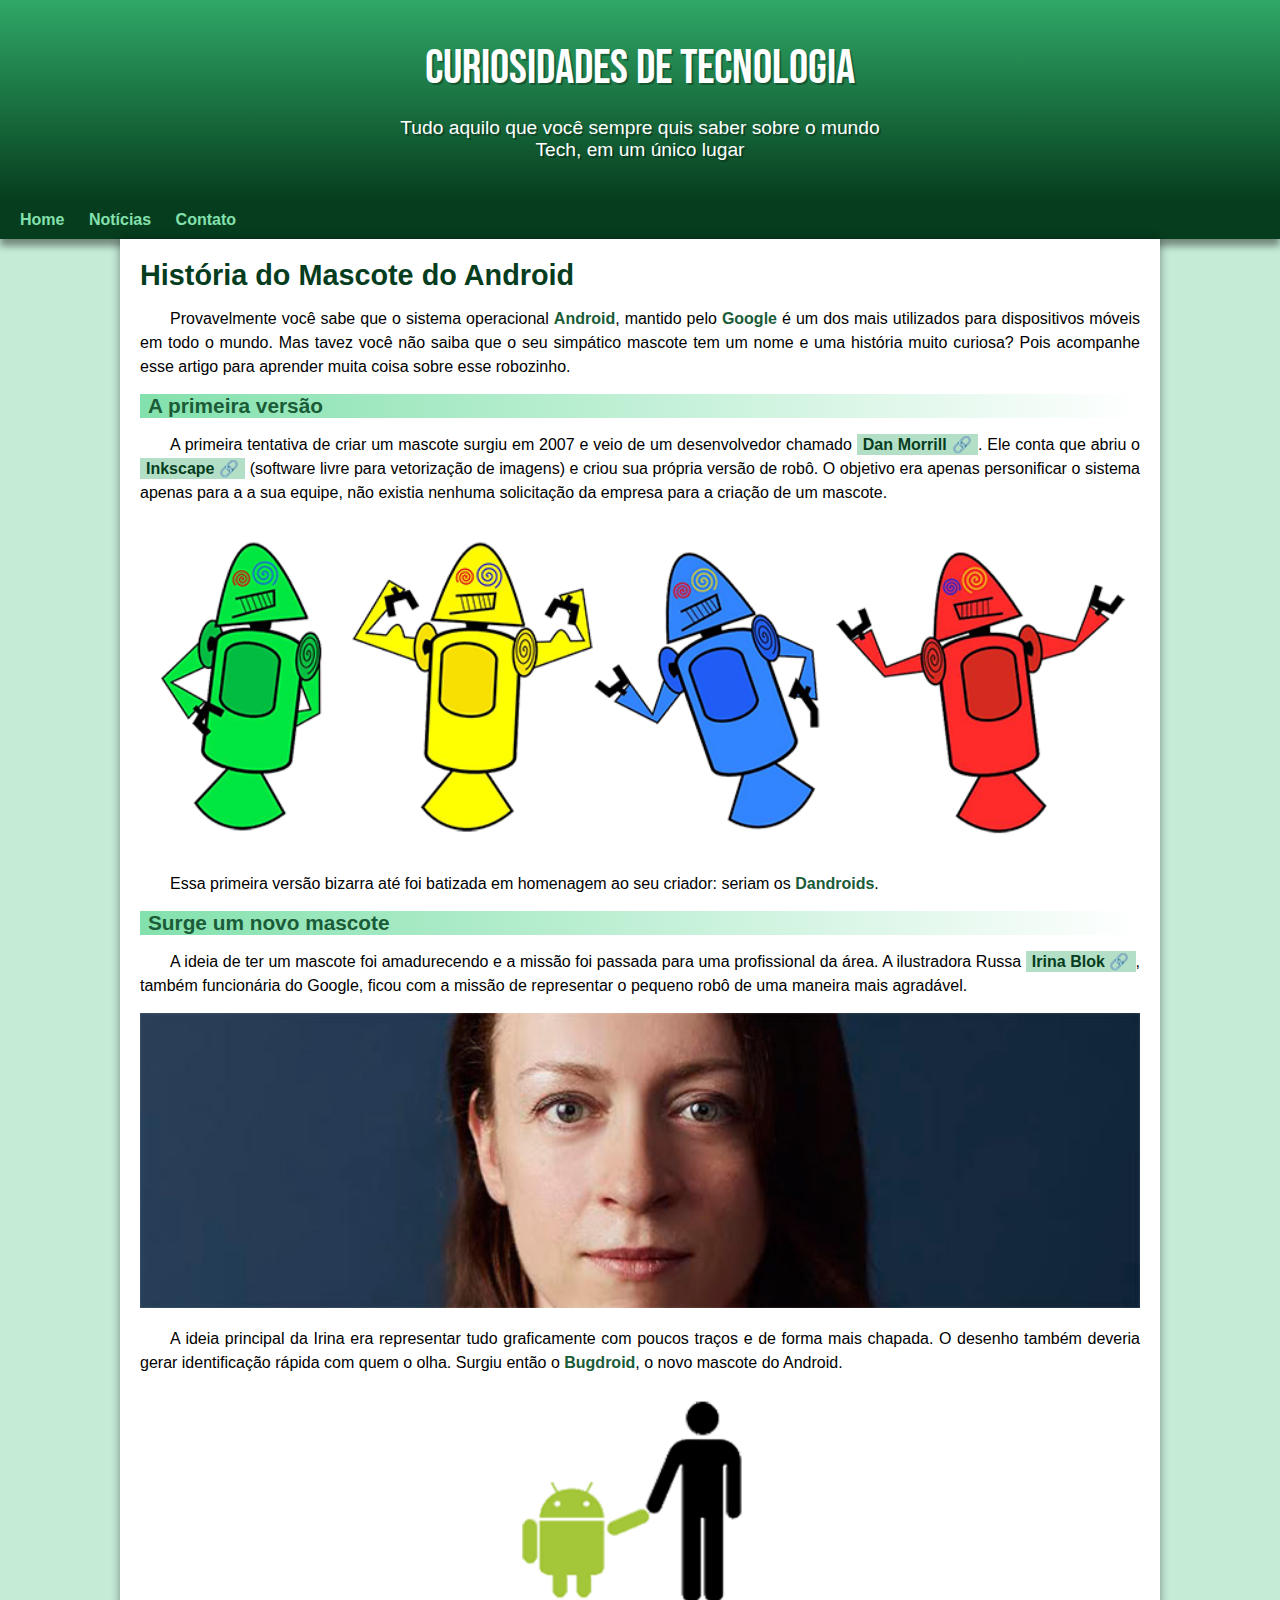
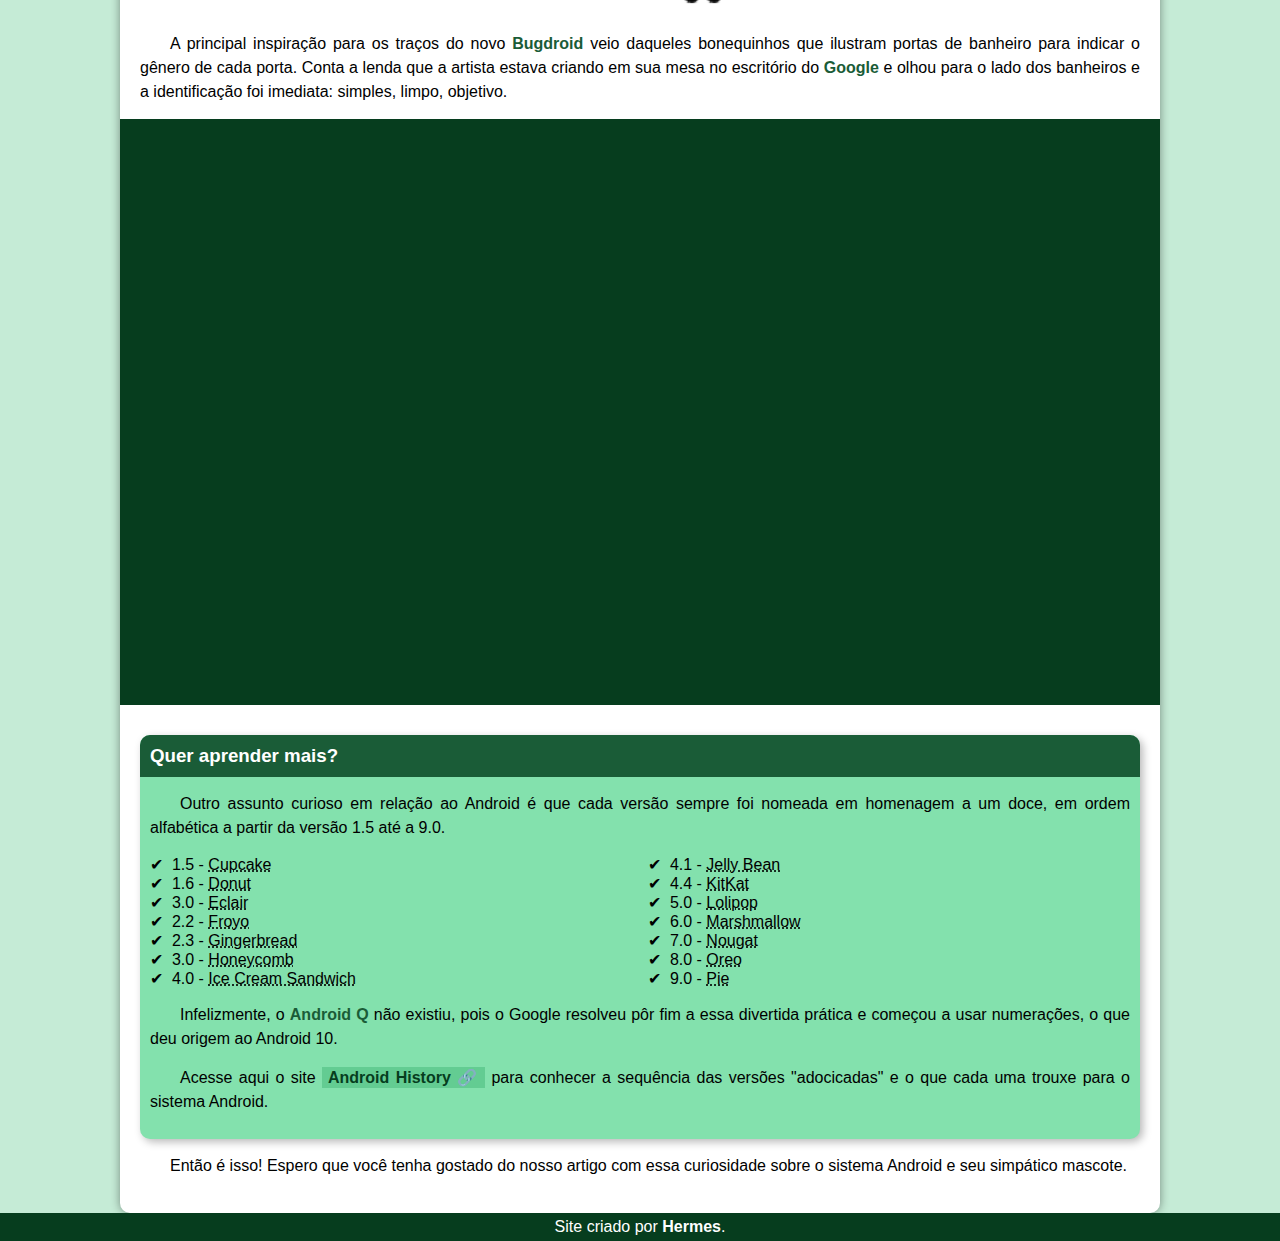
<file: index.html>
<!DOCTYPE html>
<html lang="pt-br">
<head>
    <meta charset="UTF-8">
    <meta name="viewport" content="width=device-width, initial-scale=1.0">
    <link rel="shortcut icon" href="imagens/favicon.ico" type="image/x-icon">
    <title>Como surgio o mascote do Android?</title>
    <link rel="stylesheet" href="style/style.css">
</head>
<body>
    <header>
        <h1>Curiosidades de Tecnologia</h1>
        <p>Tudo aquilo que você sempre quis saber sobre o mundo Tech, em um único lugar
        </p>
    </header>
    <nav>
        <a href="#">Home</a>
        <a href="#">Notícias</a>
        <a href="#">Contato</a>
    </nav>
    <main>
        <article>
            <h1>História do Mascote do Android</h1>

            <p>Provavelmente você sabe que o sistema operacional <strong>Android</strong>, mantido pelo <strong>Google</strong> é um dos mais utilizados para dispositivos móveis em todo o mundo. Mas tavez você não saiba que o seu simpático mascote tem um nome e uma história muito curiosa? Pois acompanhe esse artigo para aprender muita coisa sobre esse robozinho.</p>

            <h2>A primeira versão</h2>

            <p>A primeira tentativa de criar um mascote surgiu em 2007 e veio de um desenvolvedor chamado <a href="https://androidcommunity.com/dan-morrill-shows-us-the-android-mascot-that-almost-was-20130103/" target="_blank" class="externo">Dan Morrill</a>. Ele conta que abriu o <a href="https://inkscape.org/" target="_blank" class="externo">Inkscape</a> (software livre para vetorização de imagens) e criou sua própria versão de robô. O objetivo era apenas personificar o sistema apenas para a a sua equipe, não existia nenhuma solicitação da empresa para a criação de um mascote.</p>

            <picture>
                <source media="(max-width: 670px )" srcset="imagens/dan-droids-pq.png">
                <img src="imagens/dan-droids.png" alt="Primeiro mascote do android"></picture>

            <p>Essa primeira versão bizarra até foi batizada em homenagem ao seu criador: seriam os <strong>Dandroids</strong>.</p>

            <h2>Surge um novo mascote</h2>

            <p>A ideia de ter um mascote foi amadurecendo e a missão foi passada para uma profissional da área. A ilustradora Russa <a href="https://www.irinablok.com/" target="_blank" class="externo">Irina Blok</a>, também funcionária do Google, ficou com a missão de representar o pequeno robô de uma maneira mais agradável.</p>

            <picture>
                <source media="(max-width: 670px)" srcset="imagens/irina-blok-pq.jpg">
                <img src="imagens/irina-blok.jpg" alt="Criadora do Bugdroid"></picture>

            <p>A ideia principal da Irina era representar tudo graficamente com poucos traços e de forma mais chapada. O desenho também deveria gerar identificação rápida com quem o olha. Surgiu então o <strong>Bugdroid</strong>, o novo mascote do Android.</p>

            <img src="imagens/bugdroid.png" alt="Bugdroid" class="pequena">

            <p>A principal inspiração para os traços do novo <strong>Bugdroid</strong> veio daqueles bonequinhos que ilustram portas de banheiro para indicar o gênero de cada porta. Conta a lenda que a artista estava criando em sua mesa no escritório do <strong>Google</strong> e olhou para o lado dos banheiros e a identificação foi imediata: simples, limpo, objetivo.</p>

            <div class="video"><iframe width="560" height="315" src="https://www.youtube.com/embed/l2UDgpLz20M?si=cyWHSozmTpuA7zdM" title="YouTube video player" frameborder="0" allow="accelerometer; autoplay; clipboard-write; encrypted-media; gyroscope; picture-in-picture; web-share" referrerpolicy="strict-origin-when-cross-origin" allowfullscreen></iframe></div>
            
            <aside>
                <h3>Quer aprender mais?</h3>

                <p>Outro assunto curioso em relação ao Android é que cada versão sempre foi nomeada em homenagem a um doce, em ordem alfabética a partir da versão 1.5 até a 9.0.</p>

                <ul>
                    <li>1.5 - <abbr title="Bolo de Copo">Cupcake</abbr></li>
                    <li>1.6 - <abbr title="Rosquinha">Donut</abbr></li>
                    <li>3.0 - <abbr title="Bomba">Eclair</abbr></li>
                    <li>2.2 - <abbr title="Iorgute Congelado">Froyo</abbr></li>
                    <li>2.3 - <abbr title="Biscoito de Gengibre">Gingerbread</abbr></li>
                    <li>3.0 - <abbr title="Favo de Mel">Honeycomb</abbr></li>
                    <li>4.0 - <abbr title="Sanduíche de Sorvete">Ice Cream Sandwich</abbr></li>
                    <li>4.1 - <abbr title="Jujuba">Jelly Bean</abbr></li>
                    <li>4.4 - <abbr title="KitKat">KitKat</abbr></li>
                    <li>5.0 - <abbr title="Pirulito">Lolipop</abbr></li>
                    <li>6.0 - <abbr title="Marshmallow">Marshmallow</abbr></li>
                    <li>7.0 - <abbr title="Torrone">Nougat</abbr></li>
                    <li>8.0 - <abbr title="Oreo">Oreo</abbr></li>
                    <li>9.0 - <abbr title="Torta">Pie</abbr></li>
                </ul>

                <p>Infelizmente, o <strong>Android Q</strong> não existiu, pois o Google resolveu pôr fim a essa divertida prática e começou a usar numerações, o que deu origem ao Android 10.</p>
                
                <p>Acesse aqui o site <a href="https://www.hostmidia.com.br/blog/o-que-e-android/" class="externo">Android History</a> para conhecer a sequência das versões "adocicadas" e o que cada uma trouxe para o sistema Android.</p>
            </aside>

            <p>Então é isso! Espero que você tenha gostado do nosso artigo com essa curiosidade sobre o sistema Android e seu simpático mascote.</p>
        </article>
    </main>
    <footer>
        <p>Site criado por <a href="https://github.com/JorgeHermes">Hermes</a>.</p>
    </footer>
</body>
</html>
</file>
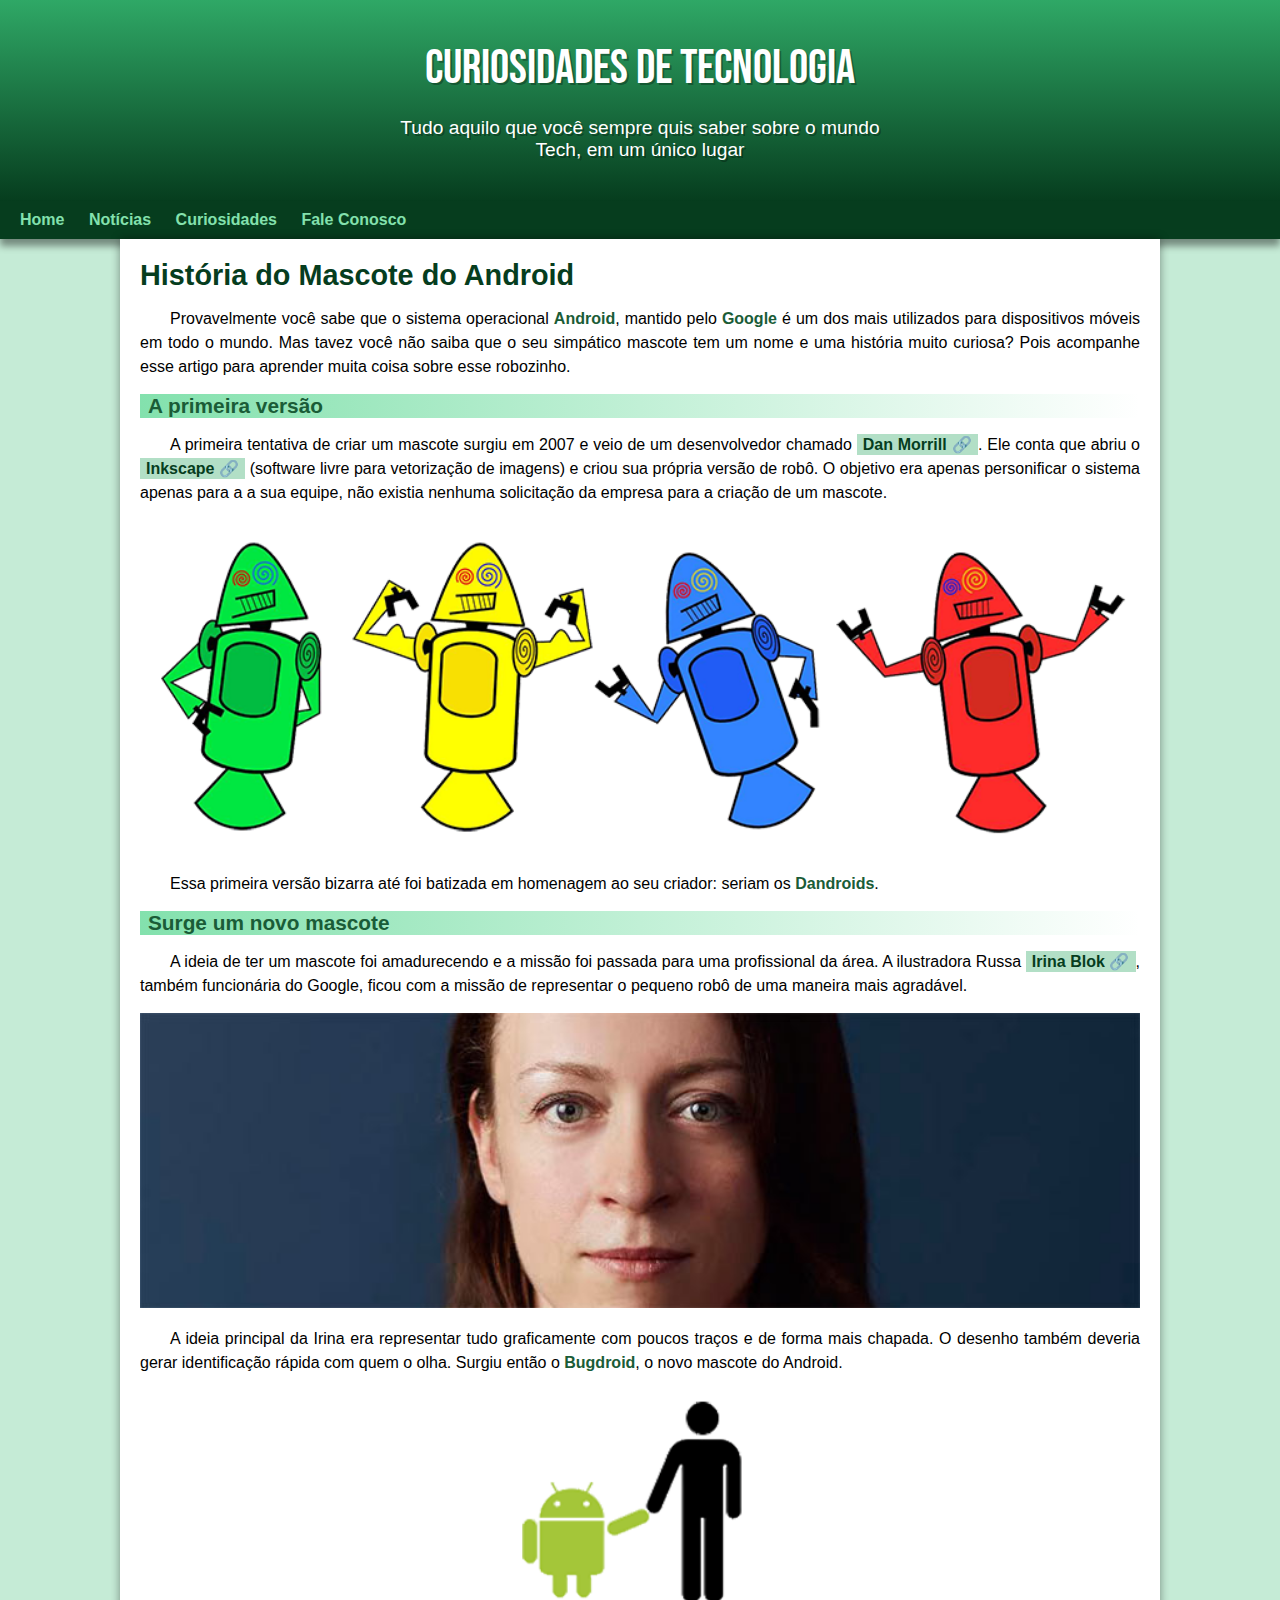
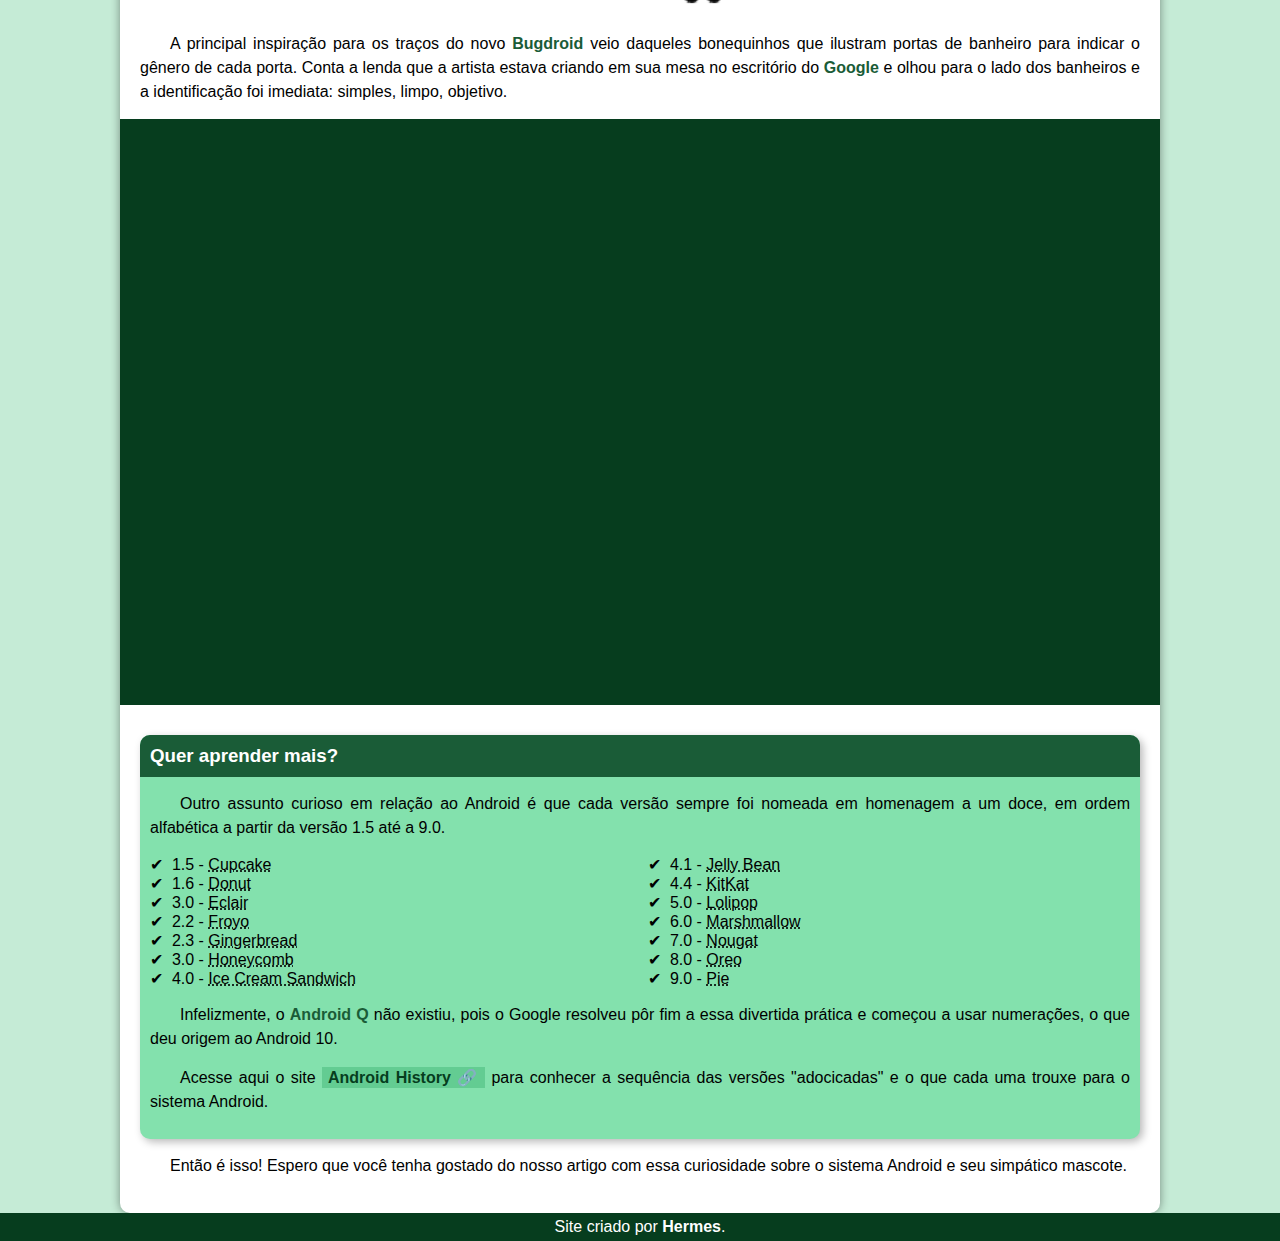
<file: index.html.html>
<!DOCTYPE html>
<html lang="pt-br">
<head>
    <meta charset="UTF-8">
    <meta name="viewport" content="width=device-width, initial-scale=1.0">
    <link rel="shortcut icon" href="imagens/favicon.ico" type="image/x-icon">
    <title>Como surgio o mascote do Android?</title>
    <link rel="stylesheet" href="style/style.css">
</head>
<body>
    <header>
        <h1>Curiosidades de Tecnologia</h1>
        <p>Tudo aquilo que você sempre quis saber sobre o mundo Tech, em um único lugar
        </p>
    </header>
    <nav>
        <a href="#">Home</a>
        <a href="#">Notícias</a>
        <a href="#">Curiosidades</a>
        <a href="#">Fale Conosco</a>
    </nav>
    <main>
        <article>
            <h1>História do Mascote do Android</h1>

            <p>Provavelmente você sabe que o sistema operacional <strong>Android</strong>, mantido pelo <strong>Google</strong> é um dos mais utilizados para dispositivos móveis em todo o mundo. Mas tavez você não saiba que o seu simpático mascote tem um nome e uma história muito curiosa? Pois acompanhe esse artigo para aprender muita coisa sobre esse robozinho.</p>

            <h2>A primeira versão</h2>

            <p>A primeira tentativa de criar um mascote surgiu em 2007 e veio de um desenvolvedor chamado <a href="https://androidcommunity.com/dan-morrill-shows-us-the-android-mascot-that-almost-was-20130103/" target="_blank" class="externo">Dan Morrill</a>. Ele conta que abriu o <a href="https://inkscape.org/" target="_blank" class="externo">Inkscape</a> (software livre para vetorização de imagens) e criou sua própria versão de robô. O objetivo era apenas personificar o sistema apenas para a a sua equipe, não existia nenhuma solicitação da empresa para a criação de um mascote.</p>

            <picture>
                <source media="(max-width: 670px )" srcset="imagens/dan-droids-pq.png">
                <img src="imagens/dan-droids.png" alt="Primeiro mascote do android"></picture>

            <p>Essa primeira versão bizarra até foi batizada em homenagem ao seu criador: seriam os <strong>Dandroids</strong>.</p>

            <h2>Surge um novo mascote</h2>

            <p>A ideia de ter um mascote foi amadurecendo e a missão foi passada para uma profissional da área. A ilustradora Russa <a href="https://www.irinablok.com/" target="_blank" class="externo">Irina Blok</a>, também funcionária do Google, ficou com a missão de representar o pequeno robô de uma maneira mais agradável.</p>

            <picture>
                <source media="(max-width: 670px)" srcset="imagens/irina-blok-pq.jpg">
                <img src="imagens/irina-blok.jpg" alt="Criadora do Bugdroid"></picture>

            <p>A ideia principal da Irina era representar tudo graficamente com poucos traços e de forma mais chapada. O desenho também deveria gerar identificação rápida com quem o olha. Surgiu então o <strong>Bugdroid</strong>, o novo mascote do Android.</p>

            <img src="imagens/bugdroid.png" alt="Bugdroid" class="pequena">

            <p>A principal inspiração para os traços do novo <strong>Bugdroid</strong> veio daqueles bonequinhos que ilustram portas de banheiro para indicar o gênero de cada porta. Conta a lenda que a artista estava criando em sua mesa no escritório do <strong>Google</strong> e olhou para o lado dos banheiros e a identificação foi imediata: simples, limpo, objetivo.</p>

            <div class="video"><iframe width="560" height="315" src="https://www.youtube.com/embed/l2UDgpLz20M?si=cyWHSozmTpuA7zdM" title="YouTube video player" frameborder="0" allow="accelerometer; autoplay; clipboard-write; encrypted-media; gyroscope; picture-in-picture; web-share" referrerpolicy="strict-origin-when-cross-origin" allowfullscreen></iframe></div>
            
            <aside>
                <h3>Quer aprender mais?</h3>

                <p>Outro assunto curioso em relação ao Android é que cada versão sempre foi nomeada em homenagem a um doce, em ordem alfabética a partir da versão 1.5 até a 9.0.</p>

                <ul>
                    <li>1.5 - <abbr title="Bolo de Copo">Cupcake</abbr></li>
                    <li>1.6 - <abbr title="Rosquinha">Donut</abbr></li>
                    <li>3.0 - <abbr title="Bomba">Eclair</abbr></li>
                    <li>2.2 - <abbr title="Iorgute Congelado">Froyo</abbr></li>
                    <li>2.3 - <abbr title="Biscoito de Gengibre">Gingerbread</abbr></li>
                    <li>3.0 - <abbr title="Favo de Mel">Honeycomb</abbr></li>
                    <li>4.0 - <abbr title="Sanduíche de Sorvete">Ice Cream Sandwich</abbr></li>
                    <li>4.1 - <abbr title="Jujuba">Jelly Bean</abbr></li>
                    <li>4.4 - <abbr title="KitKat">KitKat</abbr></li>
                    <li>5.0 - <abbr title="Pirulito">Lolipop</abbr></li>
                    <li>6.0 - <abbr title="Marshmallow">Marshmallow</abbr></li>
                    <li>7.0 - <abbr title="Torrone">Nougat</abbr></li>
                    <li>8.0 - <abbr title="Oreo">Oreo</abbr></li>
                    <li>9.0 - <abbr title="Torta">Pie</abbr></li>
                </ul>

                <p>Infelizmente, o <strong>Android Q</strong> não existiu, pois o Google resolveu pôr fim a essa divertida prática e começou a usar numerações, o que deu origem ao Android 10.</p>
                
                <p>Acesse aqui o site <a href="https://www.hostmidia.com.br/blog/o-que-e-android/" class="externo">Android History</a> para conhecer a sequência das versões "adocicadas" e o que cada uma trouxe para o sistema Android.</p>
            </aside>

            <p>Então é isso! Espero que você tenha gostado do nosso artigo com essa curiosidade sobre o sistema Android e seu simpático mascote.</p>
        </article>
    </main>
    <footer>
        <p>Site criado por <a href="https://github.com/Hermes237">Hermes</a>.</p>
    </footer>
</body>
</html>
</file>
<file: style/style.css>
@charset "UTF-8";

@import url('https://fonts.googleapis.com/css2?family=Bebas+Neue&family=Roboto:ital,wdth,wght@0,75..100,100..900;1,75..100,100..900&family=Work+Sans:ital,wght@0,100..900;1,100..900&display=swap');

@font-face {
    font-family: 'Android';
    src: url('/fontes/idroid.otf') format(opentype);
}

:root {
    --cor0:#c5ebd6;
    --cor1:#83e1ad;
    --cor2:#3ddc84;
    --cor3:#2fa866;
    --cor4:#1a5c37;
    --cor5:#063d1e;

    --fonte-padrao: Arial, Verdana, Helvetica, sans-serif;
    --fonte-destaque: 'Bebas Neue', 'cursive';
    --fonte-android: 'Helvetica', 'cursive';
}

* {
    margin: 0px;
    padding: 0px;
}

body {
    background-color: var(--cor0);
    font-family: var(--fonte-padrao);
}

a.externo::after {
    content: "\00A0\1F517";
}

header {
    background-image: linear-gradient(to bottom, var(--cor3), var(--cor5));
    min-height: 150px;
    text-align: center;
    padding-top: 40px;
}

header > p {
    color: white;
    font-size: 1.2em;
    font-family: var(--fonte-padrao);
    max-width: 500px;
    margin: auto;
    padding-bottom: 40px;
    padding-right: 10px;
    padding-left: 10px;
    text-shadow: 2px 2px rgba(0, 0, 0, 0.300);
}

header > h1 {
    color: white;
    font-family: var(--fonte-destaque);
    margin-bottom: 20px;
    font-weight: normal;
    font-size: 3em;
    text-shadow: 2px 2px rgba(0, 0, 0, 0.300);
}

nav {
    background-color: var(--cor5);
    padding: 10px;
    box-shadow: 0px 7px 7px rgba(0, 0, 0, 0.411);
}

nav > a {
    color: var(--cor1);
    padding: 10px;
    text-decoration: none;
    font-weight: bolder;
    transition-duration: 0.5s;
    border-radius: 5px;
}

nav > a:hover {
    background-color: var(--cor3);
    color: var(--cor5);
    
}

main {
    background-color: white;
    min-width: 280px;
    max-width: 1000px;
    margin: auto;
    padding-bottom: 50px;
    padding: 20px;
    box-shadow: 0px 0px 10px rgba(0, 0, 0, 0.411);
    border-radius: 0px 0px 10px 10px;
}

main h1 {
    color: var(--cor5);
    font-family: var(--fonte-android);
    font-weight: bold;
    font-size: 1.8em;
}

main h2 {
    font-family: var(--fonte-android);
    color: var(--cor4);
    font-size: 1.3em;
    background-image: linear-gradient( to right, var(--cor1), transparent);
    text-indent: 8px;
    font-weight: bold;
}

main p {
    margin: 15px 0px;
    text-align: justify;
    text-indent: 30px;
    line-height: 1.5em;
}

main strong {
    color: var(--cor4);
    font-weight: bolder;
}

main a {
    color: var(--cor5);
    font-weight: bolder;
    background-color: #2fa8655e;
    padding: 2px 6px;
    text-decoration: none;
}

main a:hover {
    text-decoration: underline;
    color: var(--cor4);
}


main img {
    width: 100%;
}

main img.pequena {
    max-width: 350px;
    display: block;
    margin: auto;
}

div.video {
    background-color: var(--cor5);
    margin: 0px -20px 30px -20px;
    padding: 20px;
    padding-bottom: 56.6%;
    position: relative;
}

    /*
        Configuração  de Vídeo AQUI
    */

div.video > iframe {
    position: absolute;
    top: 5%;
    left: 5%;
    width: 90%;
    height: 90%;
}

aside {
    background-color: var(--cor1);
    padding: 10px;
    border-radius: 10px;
    box-shadow: 3px 3px 8px rgba(0, 0, 0, 0.280);
}

aside > h3 {
    background-color: var(--cor4);
    color: white;
    padding: 10px;
    margin: -10px -10px 0px -10px; /* MARGEM NEGATIVA !!!!!! */
    border-radius: 10px 10px 0px 0px;
}

aside > ul {
    list-style-type: '\2714\00A0\00A0'; /* NÃO É COMPATIVÉL COM TODOS OS NAVEGADORES */
    list-style-position: inside;
    columns: 2;
}

footer {
    background-color: var(--cor5);
    color: white;
    text-align: center;
    font: 0.8em;
    padding: 5px;

}

footer > p > a {
    color: white;
    font-weight: bolder;
    text-decoration: none;
}

footer a:hover {
    text-decoration: underline;
    color: orange;
}
</file>
